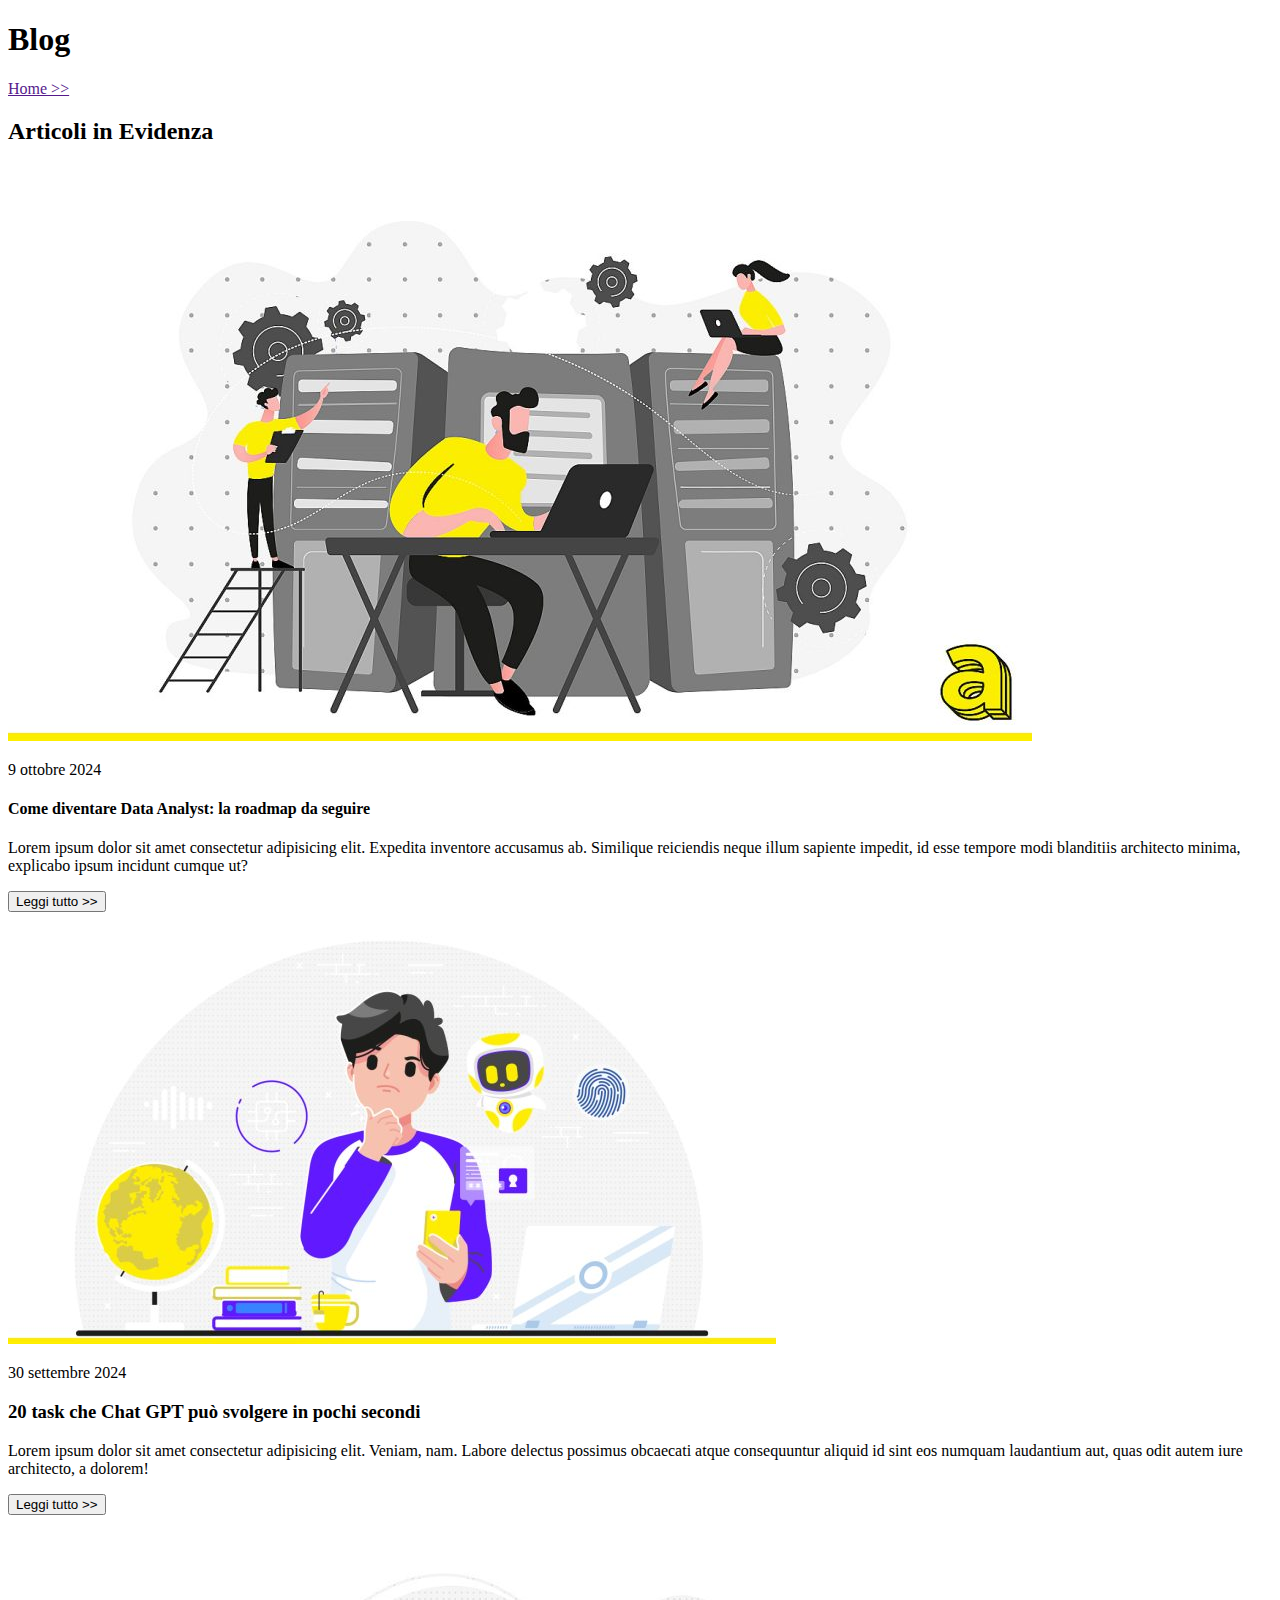
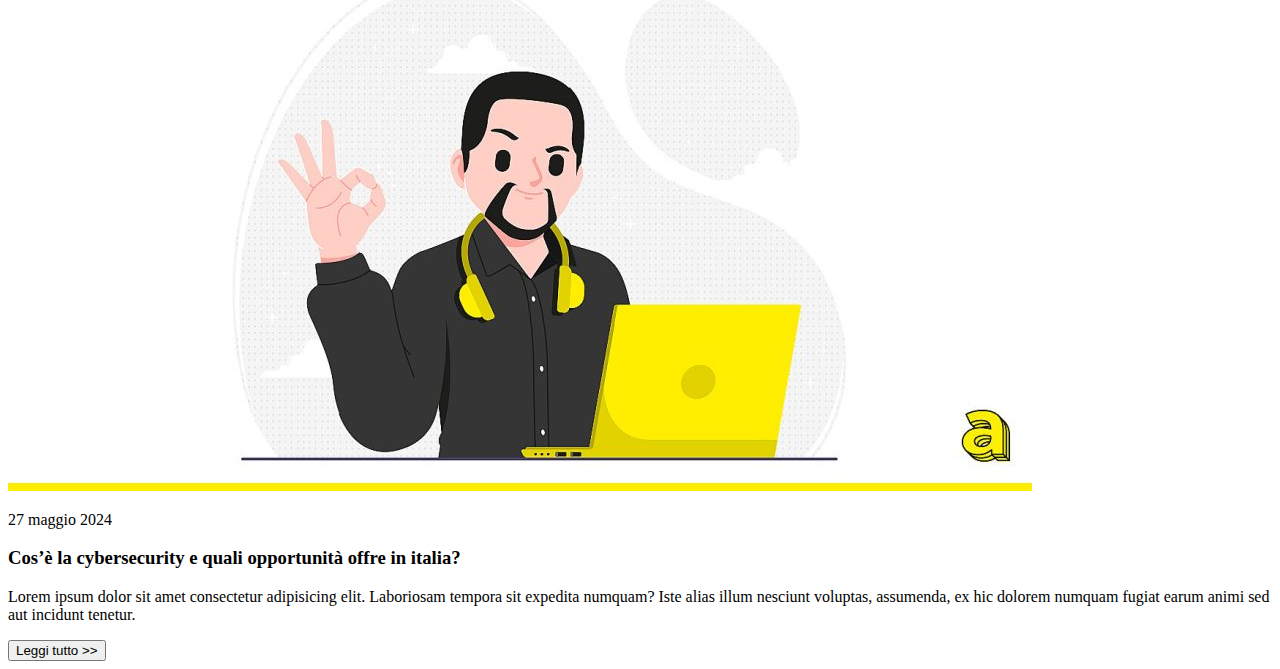
<file: BlogAulab/index.html>
<!DOCTYPE html>
<html lang="en">
<head>
    <meta charset="UTF-8">
    <meta name="viewport" content="width=device-width, initial-scale=1.0">
    <title>Document</title>
</head>
<body>
    <div>
        <h1>Blog</h1>
        <a href="">Home >> </a>
    </div>
<!-- section articoli -->
    <div>
        <h2>Articoli in Evidenza</h2>
        <!-- artiolo 1 -->
        <div>
            <img src="./media/img.1.jpg" alt="immagine1">
            <p>9 ottobre 2024</p>
            <h4>Come diventare Data Analyst: la roadmap da seguire</h4>
            <p>Lorem ipsum dolor sit amet consectetur adipisicing elit. Expedita inventore accusamus ab. Similique reiciendis neque illum sapiente impedit, id esse tempore modi blanditiis architecto minima, explicabo ipsum incidunt cumque ut?</p>
            <button>Leggi tutto >></button>
            
        </div>
        <!-- articolo 2 -->
         <div>
            <img src="./media/img.2.jpg" alt="imagine 2">
            <p>30 settembre 2024</p>
            <h3>20 task che Chat GPT può svolgere in pochi secondi</h3>
            <p>Lorem ipsum dolor sit amet consectetur adipisicing elit. Veniam, nam. Labore delectus possimus obcaecati atque consequuntur aliquid id sint eos numquam laudantium aut, quas odit autem iure architecto, a dolorem!</p>
            <button>Leggi tutto >> </button>
         </div>
         <!-- articolo 3 -->
          <div>
            <img src="./media/img.3.jpg" alt="immagine 3">
          </div>
          <p>27 maggio 2024</p>
          <h3>Cos’è la cybersecurity e quali opportunità offre in italia?
        </h3>
        <p>Lorem ipsum dolor sit amet consectetur adipisicing elit. Laboriosam tempora sit expedita numquam? Iste alias illum nesciunt voluptas, assumenda, ex hic dolorem numquam fugiat earum animi sed aut incidunt tenetur.</p>
        <button>Leggi tutto >> </button>
    </div>
</body>
</html>
</file>
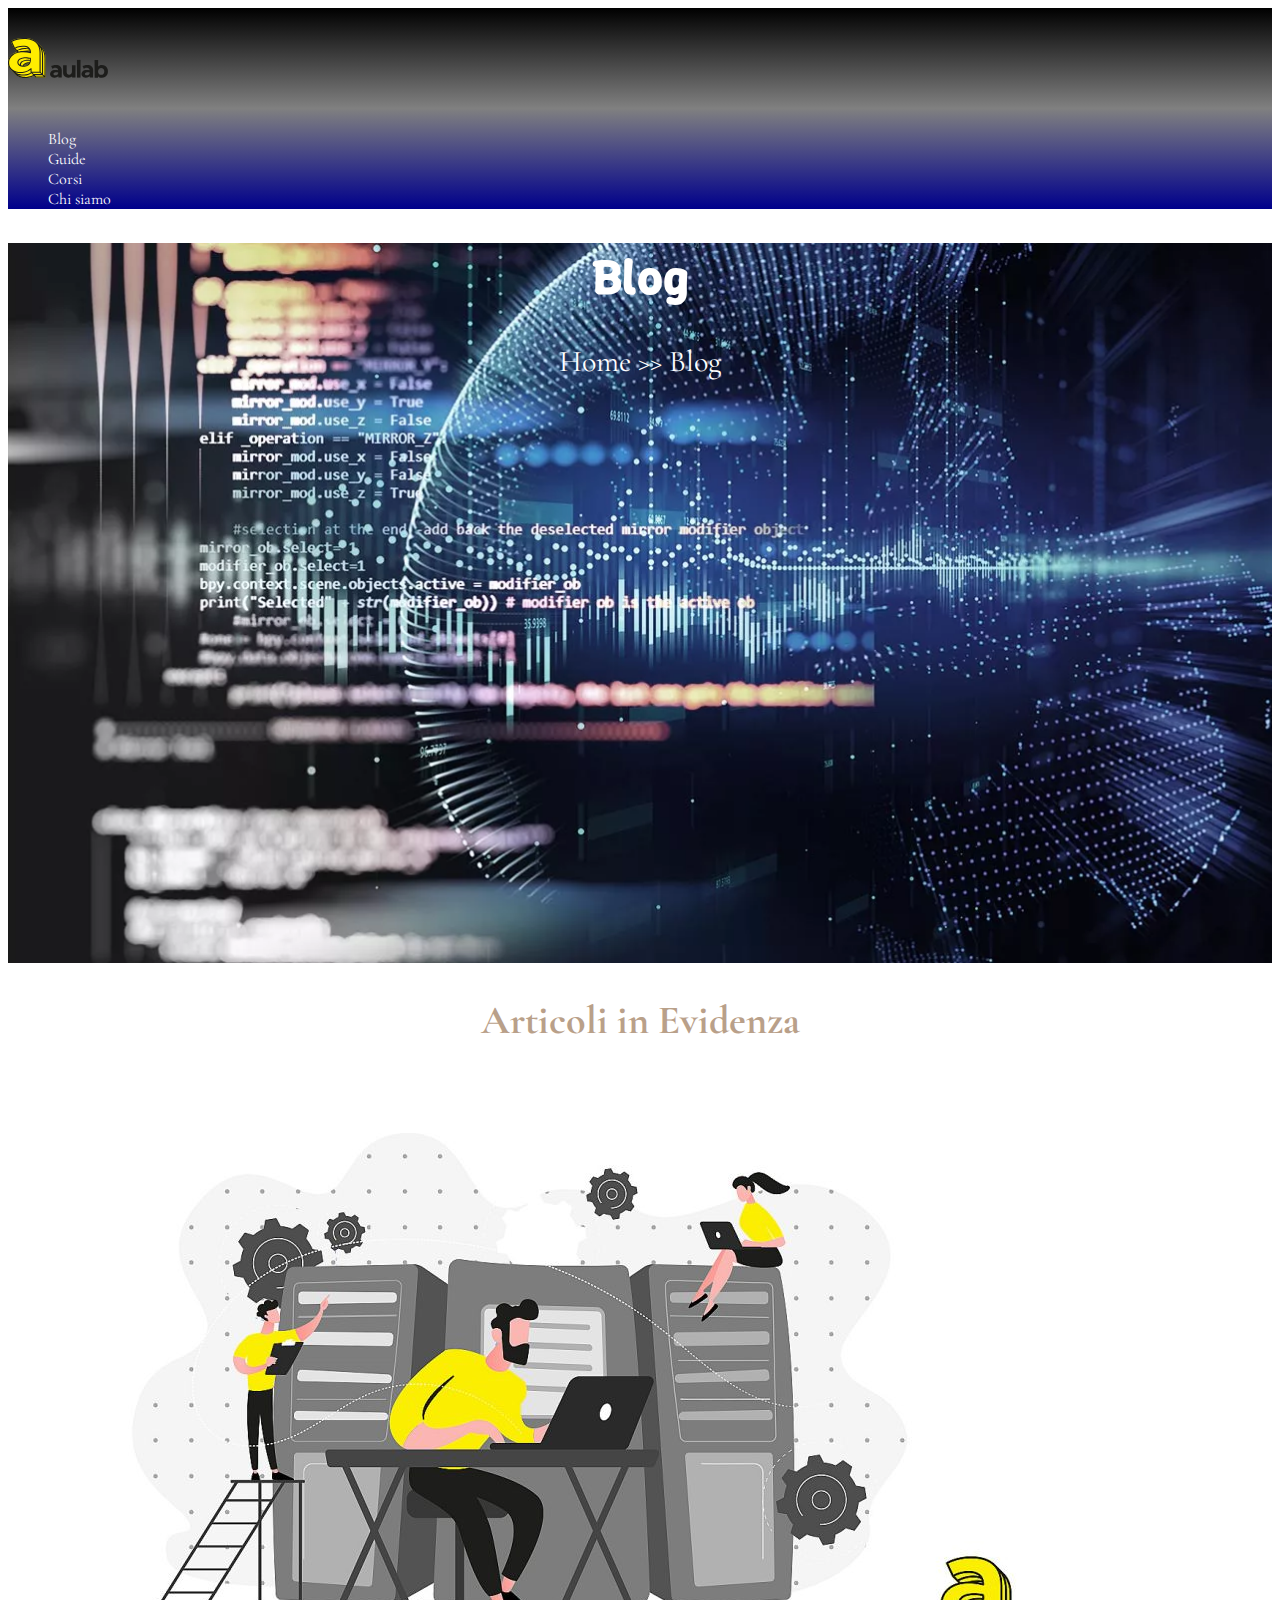
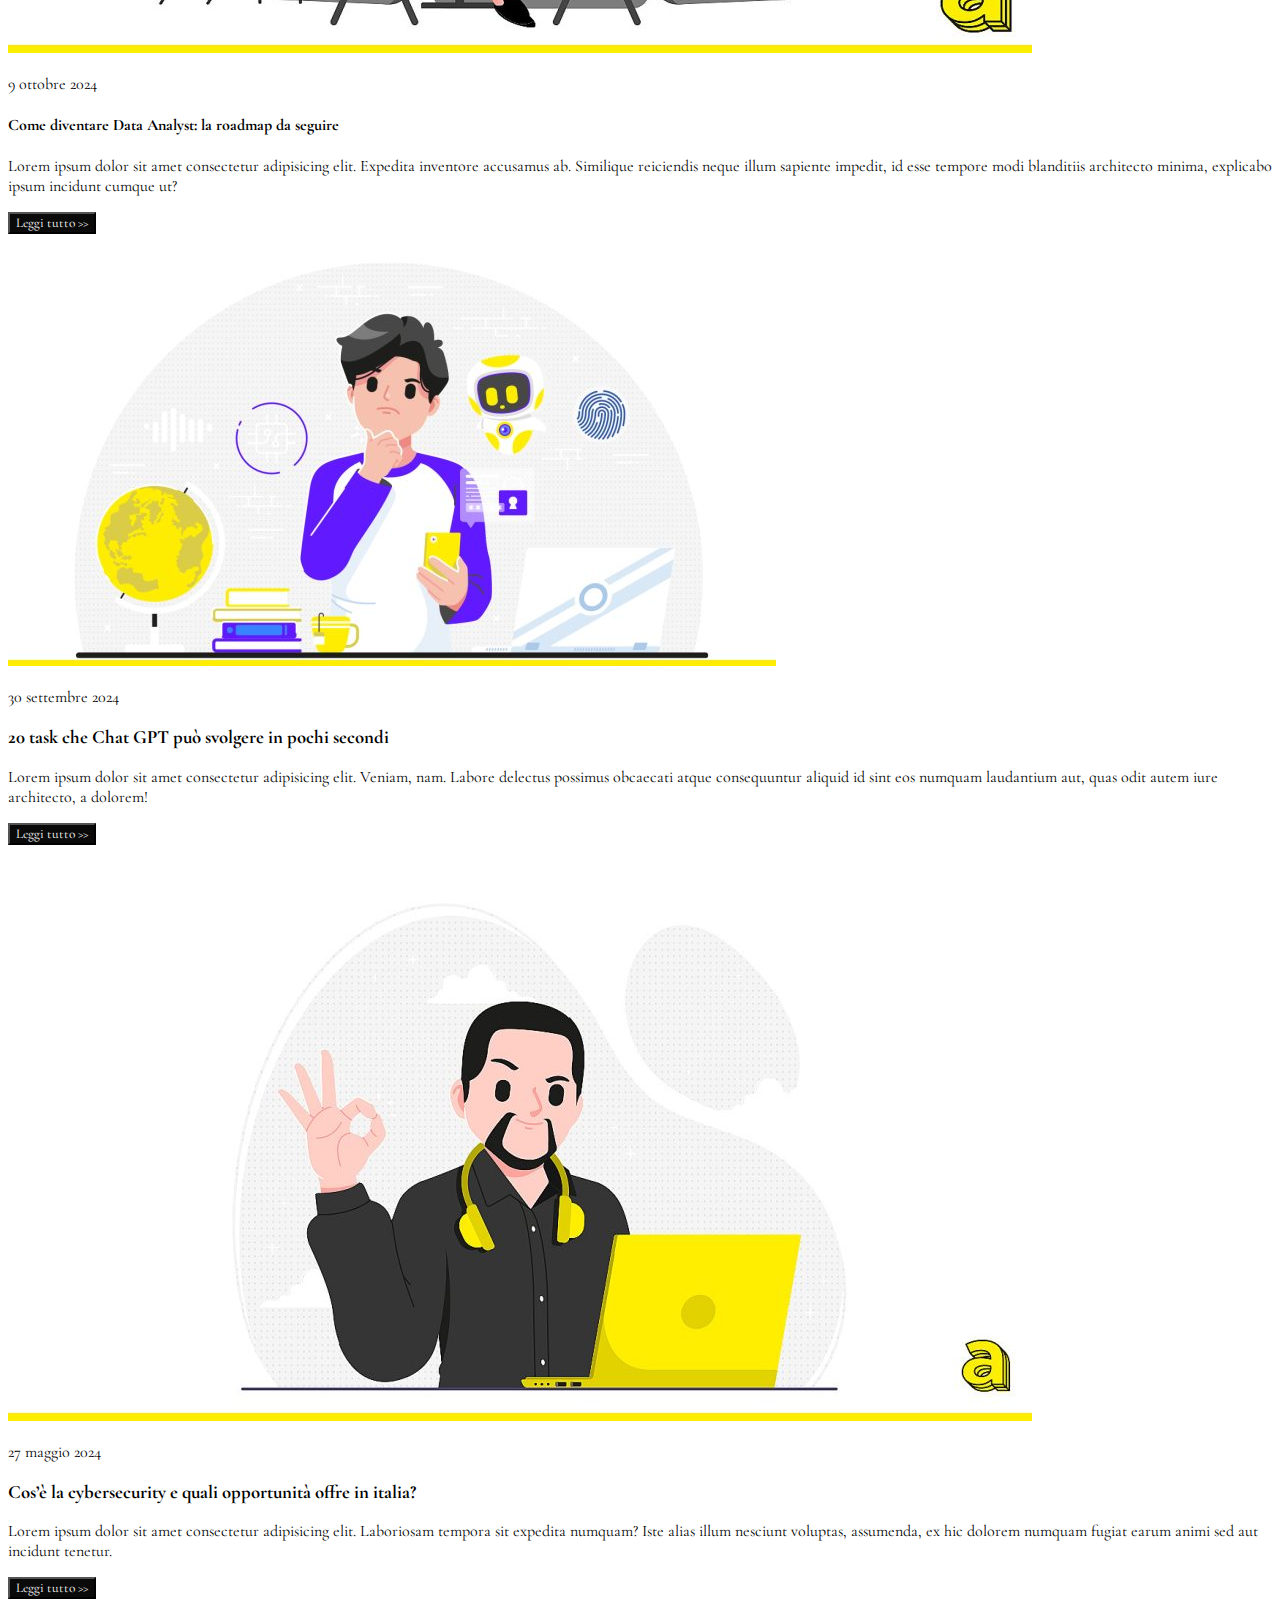
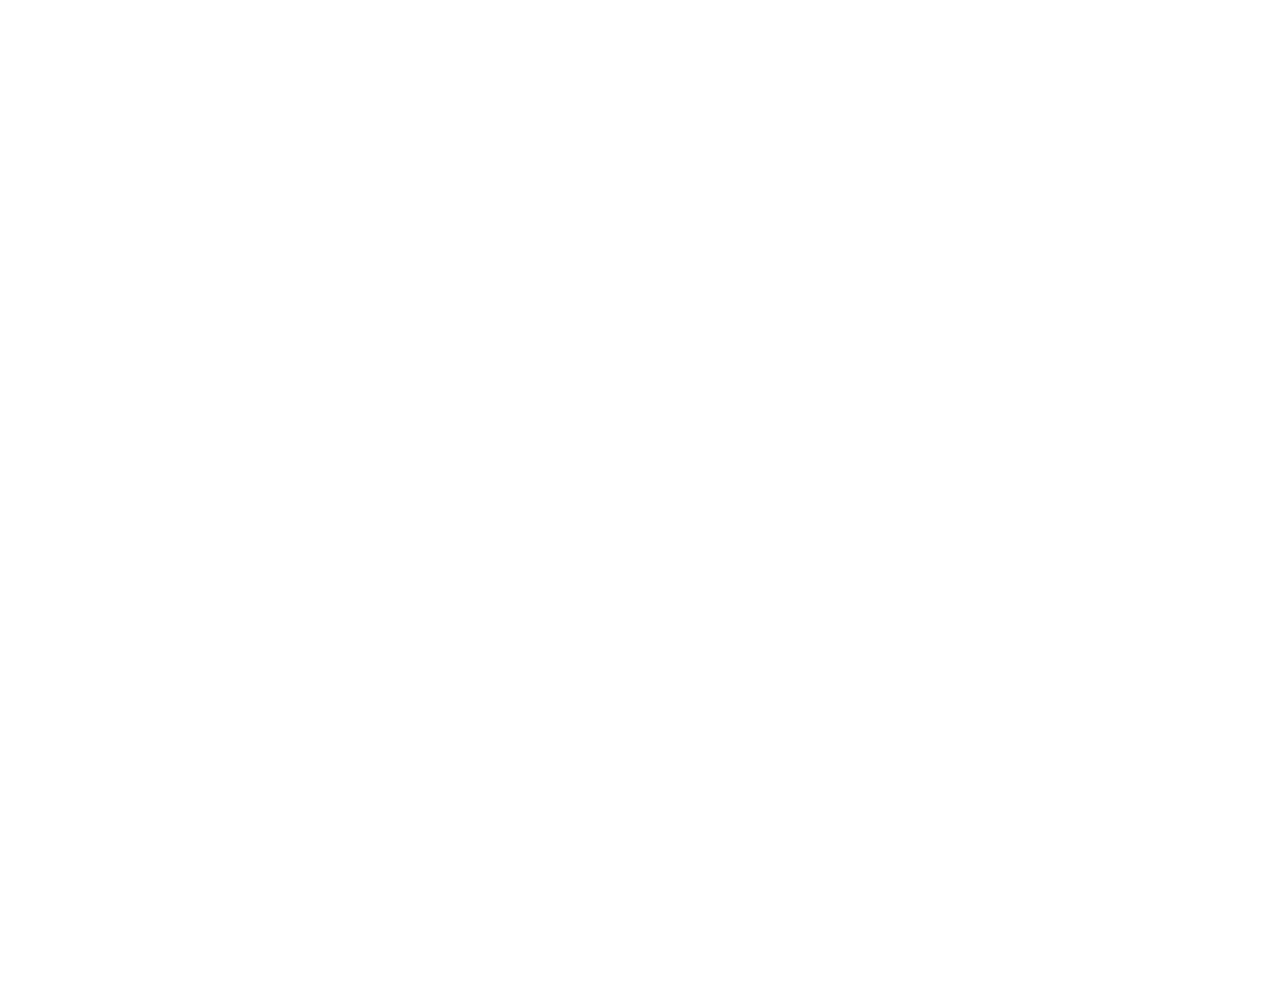
<file: blogAulab2/index.html>
<!DOCTYPE html>
<html lang="en">
<head>
    <meta charset="UTF-8">
    <meta name="viewport" content="width=device-width, initial-scale=1.0">
    <title>Document</title>
    
    <!-- google fonts  -->
    <link rel="preconnect" href="https://fonts.googleapis.com">
    <link rel="preconnect" href="https://fonts.gstatic.com" crossorigin>
    <link href="https://fonts.googleapis.com/css2?family=Bodoni+Moda:ital,opsz,wght@0,6..96,400..900;1,6..96,400..900&family=Boldonse&family=Cormorant+Garamond:ital,wght@0,300..700;1,300..700&family=Josefin+Sans:ital,wght@0,100..700;1,100..700&family=Montserrat&family=Playwrite+GB+S&family=Roboto+Condensed:ital,wght@0,100..900;1,100..900&family=Roboto:ital,wght@0,100..900;1,100..900&family=Winky+Sans:ital,wght@0,300..900;1,300..900&display=swap" rel="stylesheet">
    
    <!-- esterno -->
    
    <link rel="stylesheet" href="style.css">
</head>
<body>
    <nav>
        <img src="./media/aulab-logo (1).svg" alt="logo" class="logAulab">
        <ul class="listlink">
            <li><a class="link">Blog</a></li>
            <li><a class="link">Guide</a></li>
            <li><a class="link">Corsi</a></li>
            <li><a class="link">Chi siamo</a></li>
        </ul>
    </nav>
    <header>
        <h1>Blog</h1>
        <a class="linkHome" href="aulab.it">Home >> Blog</a>
    </header>
    <!-- section articoli -->
    <main>
        <h2>Articoli in Evidenza</h2>
        <!-- artiolo 1 -->
        <div>
            <img src="./media/img.1.jpg" alt="immagine1">
            <p>9 ottobre 2024</p>
            <h4>Come diventare Data Analyst: la roadmap da seguire</h4>
            <p>Lorem ipsum dolor sit amet consectetur adipisicing elit. Expedita inventore accusamus ab. Similique reiciendis neque illum sapiente impedit, id esse tempore modi blanditiis architecto minima, explicabo ipsum incidunt cumque ut?</p>
            <button class="btnArticle">Leggi tutto >></button>
            
        </div>
        <!-- articolo 2 -->
        <div id="text1">
            <img src="./media/img.2.jpg" alt="imagine 2">
            <p>30 settembre 2024</p>
            <h3>20 task che Chat GPT può svolgere in pochi secondi</h3>
            <p>Lorem ipsum dolor sit amet consectetur adipisicing elit. Veniam, nam. Labore delectus possimus obcaecati atque consequuntur aliquid id sint eos numquam laudantium aut, quas odit autem iure architecto, a dolorem!</p>
            <button class="btnArticle">Leggi tutto >> </button>
        </div>
        <!-- articolo 3 -->
        <div>
            <img src="./media/img.3.jpg" alt="immagine 3">
        </div>
        <p>27 maggio 2024</p>
        <h3>Cos’è la cybersecurity e quali opportunità offre in italia?
        </h3>
        <p>Lorem ipsum dolor sit amet consectetur adipisicing elit. Laboriosam tempora sit expedita numquam? Iste alias illum nesciunt voluptas, assumenda, ex hic dolorem numquam fugiat earum animi sed aut incidunt tenetur.</p>
        <button class="btnArticle">Leggi tutto >> </button>
    </main>
</body>
</html>
<div style="height: 1000px;"></div>
</body>
</html>
</file>
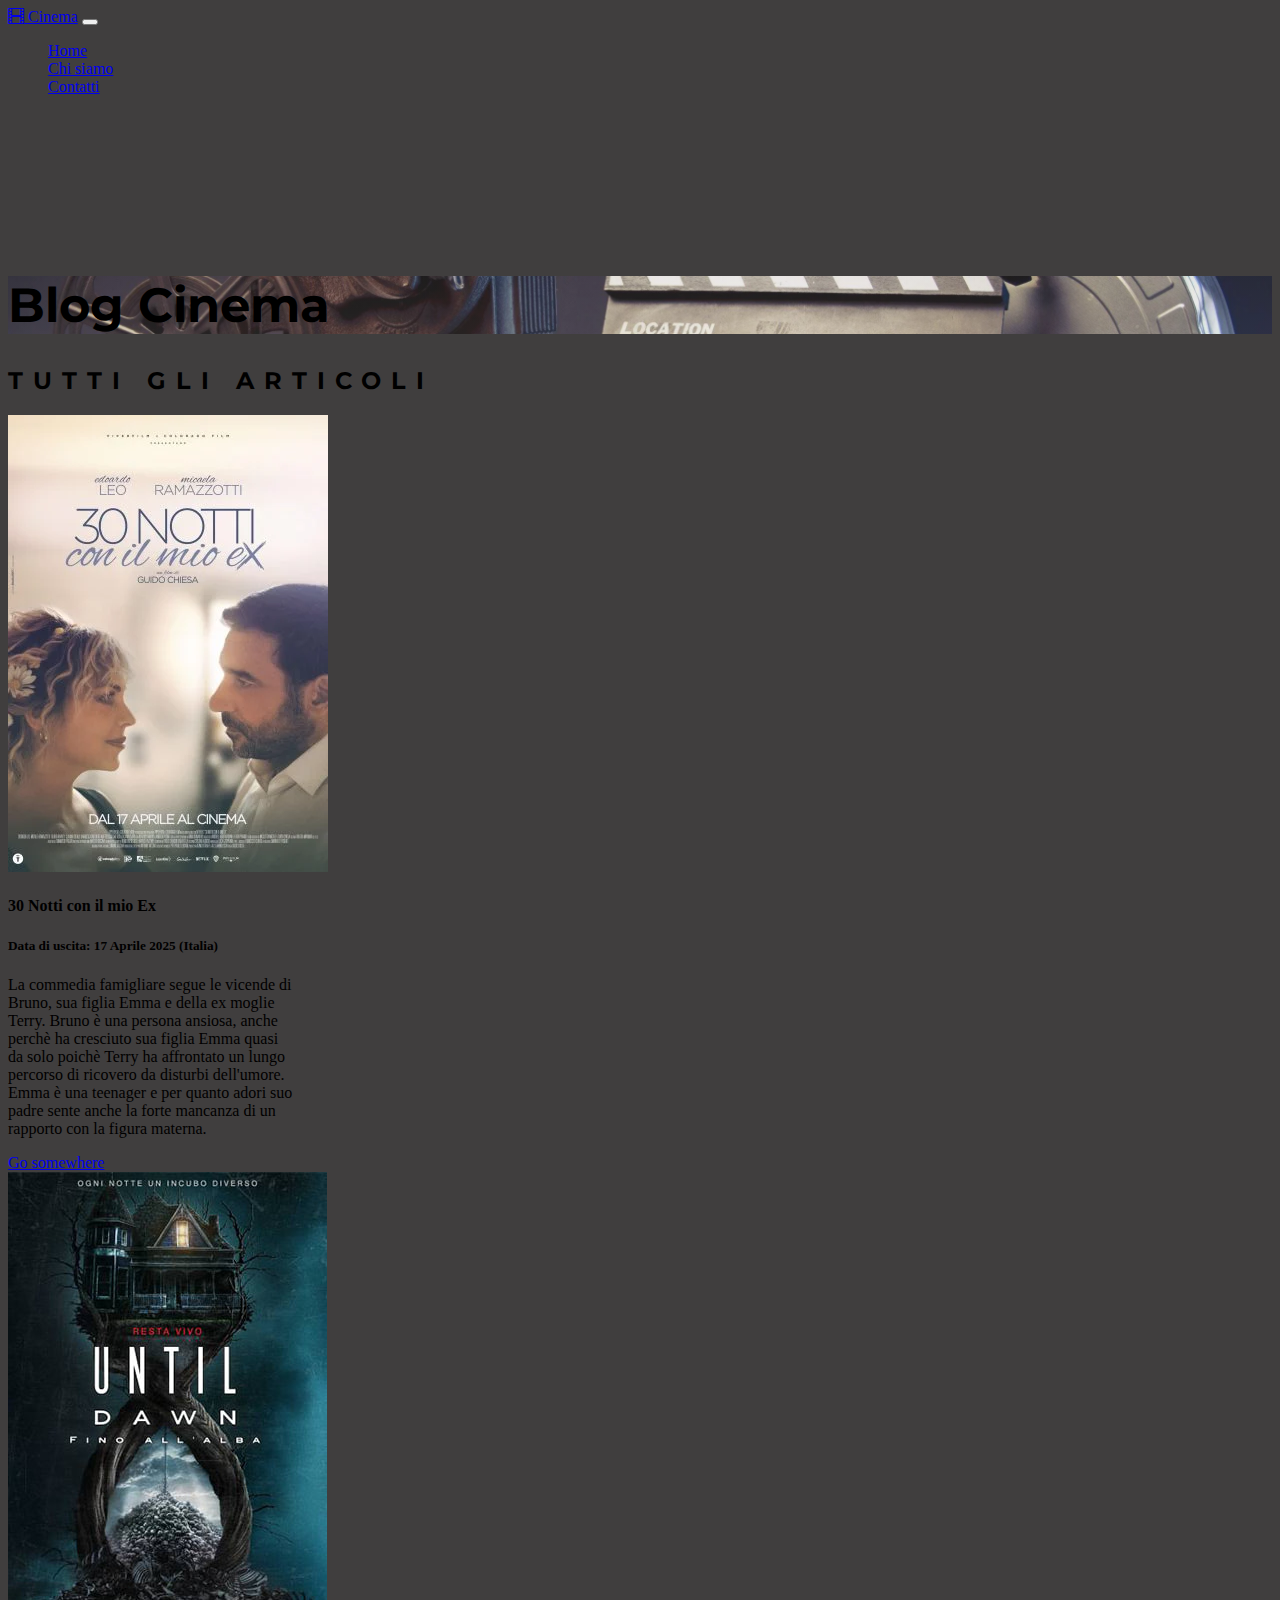
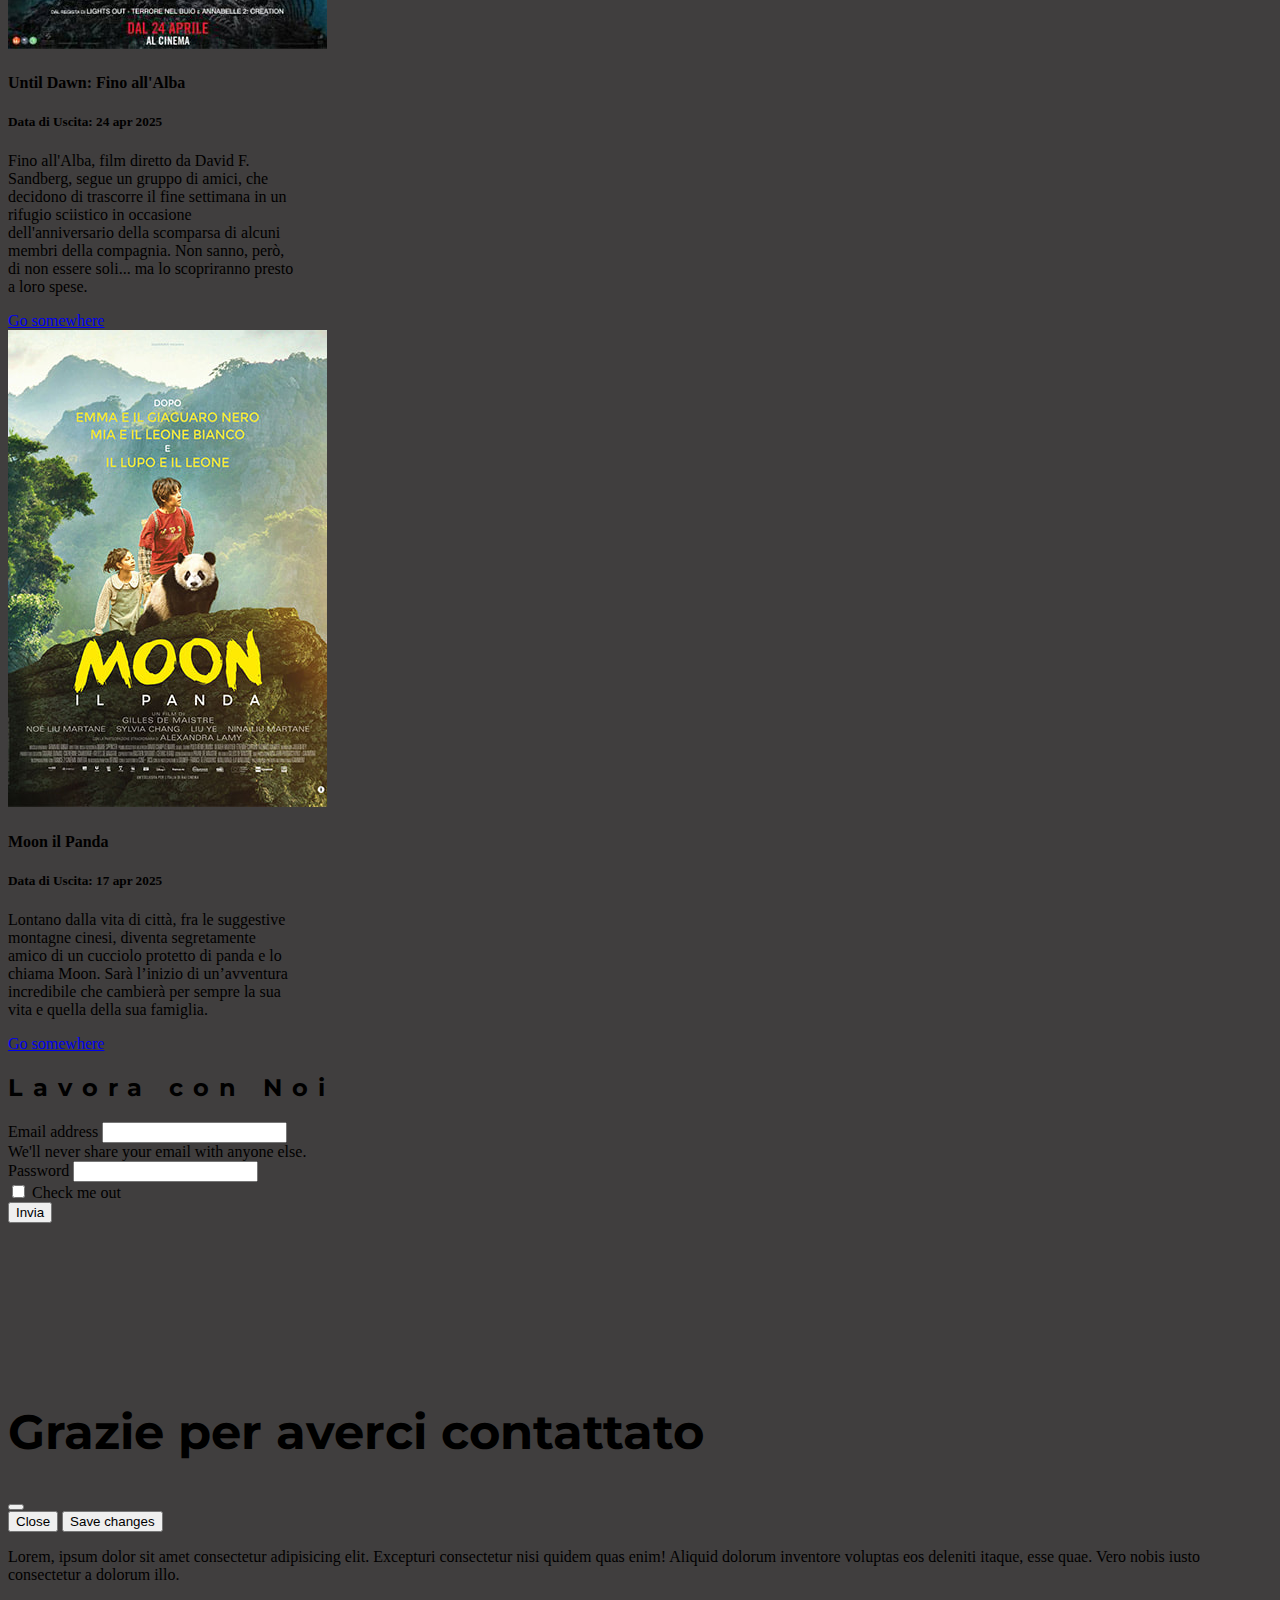
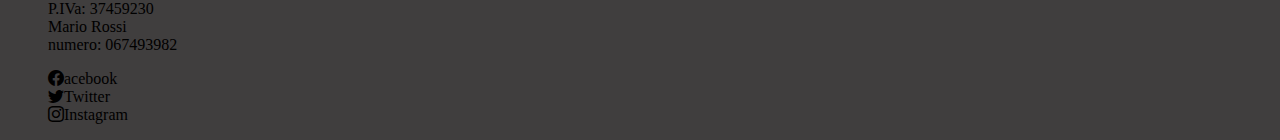
<file: Bootstrap/index.html>
<!DOCTYPE html>
<html lang="en">
<head>
    <meta charset="UTF-8">
    <meta name="viewport" content="width=device-width, initial-scale=1.0">
    <title>Bootstrap</title>
    
    <!-- bootstrap css -->
    <link href="https://cdn.jsdelivr.net/npm/bootstrap@5.3.5/dist/css/bootstrap.min.css" rel="stylesheet" integrity="sha384-SgOJa3DmI69IUzQ2PVdRZhwQ+dy64/BUtbMJw1MZ8t5HZApcHrRKUc4W0kG879m7" crossorigin="anonymous">

    <!-- cdn bootstrap -->
    <link rel="stylesheet" href="https://cdn.jsdelivr.net/npm/bootstrap-icons@1.12.1/font/bootstrap-icons.min.css">

    <!-- fonts -->
    <link rel="preconnect" href="https://fonts.googleapis.com">
    <link rel="preconnect" href="https://fonts.gstatic.com" crossorigin>
    <link href="https://fonts.googleapis.com/css2?family=Bodoni+Moda:ital,opsz,wght@0,6..96,400..900;1,6..96,400..900&family=Boldonse&family=Cormorant+Garamond:ital,wght@0,300..700;1,300..700&family=Josefin+Sans:ital,wght@0,100..700;1,100..700&family=Montserrat&family=Oswald:wght@200..700&family=Playwrite+GB+S&family=Roboto+Condensed:ital,wght@0,100..900;1,100..900&family=Roboto:ital,wght@0,100..900;1,100..900&family=Winky+Sans:ital,wght@0,300..900;1,300..900&display=swap" rel="stylesheet">
    
    <!-- css -->
    <link rel="stylesheet" href="./style.css">
    
</head>
<body>
    
    <!-- navbar -->
    <nav class="navbar navbar-expand-lg bg-success w-100 position-fixed top-0 z-3 position-absolute p-2">
        <div class="container-fluid">
            <a class="navbar-brand text-white" href="#"><i class="bi bi-film"></i> Cinema</a>
            <button class="navbar-toggler" type="button btn-sm" data-bs-toggle="collapse" data-bs-target="#navbarSupportedContent" aria-controls="navbarSupportedContent" aria-expanded="false" aria-label="Toggle navigation">
                <span class="navbar-toggler-icon"></span>
            </button>
            <div class="collapse navbar-collapse" id="navbarSupportedContent">
                <ul class="navbar-nav mx-auto mb-2 mb-lg-0">
                    <li class="nav-item">
                        <a class="nav-link active text-white" aria-current="page" href="#">Home</a>
                    </li>
                    <li class="nav-item">
                        <a class="nav-link text-white" href="#">Chi siamo</a>
                    </li>
                    <li class="nav-item">
                        <a class="nav-link text-white" href="#">Contatti</a>
                    </li>
                </ul>
            </div>
        </div>
    </nav>
    
    <!-- header -->
    <header class="container-fluid">
        <div class="row vh-100 justify-content-center alighn-items-center">
            <div class="col-12">
                <h1 class="text-success text-center text-white">Blog Cinema</h1>
            </div>
        </div>
    </header>
    
    <!-- section fim -->
    <section class="container">
        <div class="row justify-content-center alighn-items-center d-flex">
            <div class="col-12 text-center text-white">
                <h2>TUTTI GLI ARTICOLI</h2>
            </div>
            <!-- articolo1 -->
            <div class="col-12 col-md-3 d-flex justify-content-center">
                <div class="card bg-dark text-white" style="width: 18rem;">
                    <a href="https://www.rottentomatoes.com"><img src="./media/img.1.webp" class="card-img-top" alt="30 notti con il mio ex film"></a>
                    <div class="card-body">
                        <h4 class="card-title">30 Notti con il mio Ex</h4>
                        <h5 class="bg-success">Data di uscita: 17 Aprile 2025 (Italia)</h5>
                        <p class="card-text">La commedia famigliare segue le vicende di Bruno, sua figlia Emma e della ex moglie Terry. Bruno è una persona ansiosa, anche perchè ha cresciuto sua figlia Emma quasi da solo poichè Terry ha affrontato un lungo percorso di ricovero da disturbi dell'umore. Emma è una teenager e per quanto adori suo padre sente anche la forte mancanza di un rapporto con la figura materna.</p>
                        <a href="#" class="btn btn-outline-success">Go somewhere</a>
                    </div>
                </div>
            </div>
            <!-- artcolo2 -->
            <div class="col-12 col-md-3 d-flex justify-content-center">
                <div class="card bg-dark text-white" style="width: 18rem;">
                    <a href="https://www.rottentomatoes.com"><img src="./media/img.2.jpg" class="card-img-top" alt="until dawn film"></a>
                    <div class="card-body">
                        <h4 class="card-title">Until Dawn: Fino all'Alba</h4>
                        <h5 class="bg-success">Data di Uscita: 24 apr 2025</h5>
                        <p class="card-text">Fino all'Alba, film diretto da David F. Sandberg, segue un gruppo di amici, che decidono di trascorre il fine settimana in un rifugio sciistico in occasione dell'anniversario della scomparsa di alcuni membri della compagnia. Non sanno, però, di non essere soli... ma lo scopriranno presto a loro spese.</p>
                        <a href="#" class="btn btn-outline-success">Go somewhere</a>
                    </div>
                </div>
            </div>
            <!-- articolo-3 -->
            <div class="col-12 col-md-3 d-flex justify-content-center">
                <div class="card bg-dark text-white" style="width: 18rem;">
                    <a href="https://www.rottentomatoes.com"><img src="./media/im.3.jpg" class="card-img-top" alt="Moon il panda film"></a>
                    <div class="card-body">
                        <h4 class="card-title">Moon il Panda</h4>
                        <h5 class="bg-success">Data di Uscita: 17 apr 2025</h5>
                        <p class="card-text">Lontano dalla vita di città, fra le suggestive montagne cinesi, diventa segretamente amico di un cucciolo protetto di panda e lo chiama Moon. Sarà l’inizio di un’avventura incredibile che cambierà per sempre la sua vita e quella della sua famiglia.</p>
                        <a href="#" class="btn btn-outline-success">Go somewhere</a>
                    </div>
                </div>
            </div>
        </div>
    </section>
    
    <!-- form -->
    <section class="container">
        <div class="row d-flex justify-content-center alighn-items-center">
            <div class="col-12 text-white text-center my-5">
                <h2>Lavora con Noi</h2>
            </div>
            <div class="col-12 col-md-4 bg-dark rounded-4 p-4">
                <form>
                    <div class="mb-3 text-white">
                        <label for="exampleInputEmail1" class="form-label">Email address</label>
                        <input type="email" class="form-control" id="exampleInputEmail1" aria-describedby="emailHelp">
                        <div id="emailHelp" class="form-text text-white fst-italic text-body-secondary">We'll never share your email with anyone else.</div>
                    </div>
                    <div class="mb-3 text-white">
                        <label for="exampleInputPassword1" class="form-label">Password</label>
                        <input type="password" class="form-control" id="exampleInputPassword1">
                    </div>
                    <div class="mb-3 form-check text-white">
                        <input type="checkbox" class="form-check-input" id="exampleCheck1">
                        <label class="form-check-label" for="exampleCheck1">Check me out</label>
                    </div>
                    <button type="button" class="btn btn-success" data-bs-toggle="modal" data-bs-target="#exampleModal">Invia</button>
                </form>
            </div>
            
        </div>
    </section>

  <!-- Modal -->
  <div class="modal fade" id="exampleModal" tabindex="-1" aria-labelledby="exampleModalLabel" aria-hidden="true">
    <div class="modal-dialog">
      <div class="modal-content">
        <div class="modal-header">
          <h1 class="modal-title fs-4" id="exampleModalLabel">Grazie per averci contattato</h1>
          <button type="button" class="btn-close" data-bs-dismiss="modal" aria-label="Close"></button>
        </div>
        <div class="modal-body">
        
        </div>
        <div class="modal-footer">
          <button type="button" class="btn btn-secondary" data-bs-dismiss="modal">Close</button>
          <button type="button" class="btn btn-success">Save changes</button>
        </div>
      </div>
    </div>
  </div>

  <!-- footer -->

  <footer class="container-fluid">
    <div class="row bg-dark m-2 p-3">
        <div class="col-12 col-md-3 text-white alighn-items-center">
            <p>Lorem, ipsum dolor sit amet consectetur adipisicing elit. Excepturi consectetur nisi quidem quas enim! Aliquid dolorum inventore voluptas eos deleniti itaque, esse quae. Vero nobis iusto consectetur a dolorum illo.</p>
        </div>
        <div class="col-12 col-md-3 text-white">
            <ul>
                <li>P.IVa: 37459230</li>
                <li>Mario Rossi</li>
                <li>numero: 067493982</li>
            </ul>
        </div>
        <div class="col-12 col-md-3 text-white">
            <ul>
                <li><i class="bi bi-facebook"></i>acebook</li>
                <li><i class="bi bi-twitter"></i>Twitter</li>
                <li><i class="bi bi-instagram"></i>Instagram</li>
            </ul>
        </div>
    </div>
  </footer>

    
    
    
    
    
    
    <!-- javascript -->
    <script src="https://cdn.jsdelivr.net/npm/bootstrap@5.3.5/dist/js/bootstrap.bundle.min.js" integrity="sha384-k6d4wzSIapyDyv1kpU366/PK5hCdSbCRGRCMv+eplOQJWyd1fbcAu9OCUj5zNLiq" crossorigin="anonymous"></script>
</body>
</html>
</file>
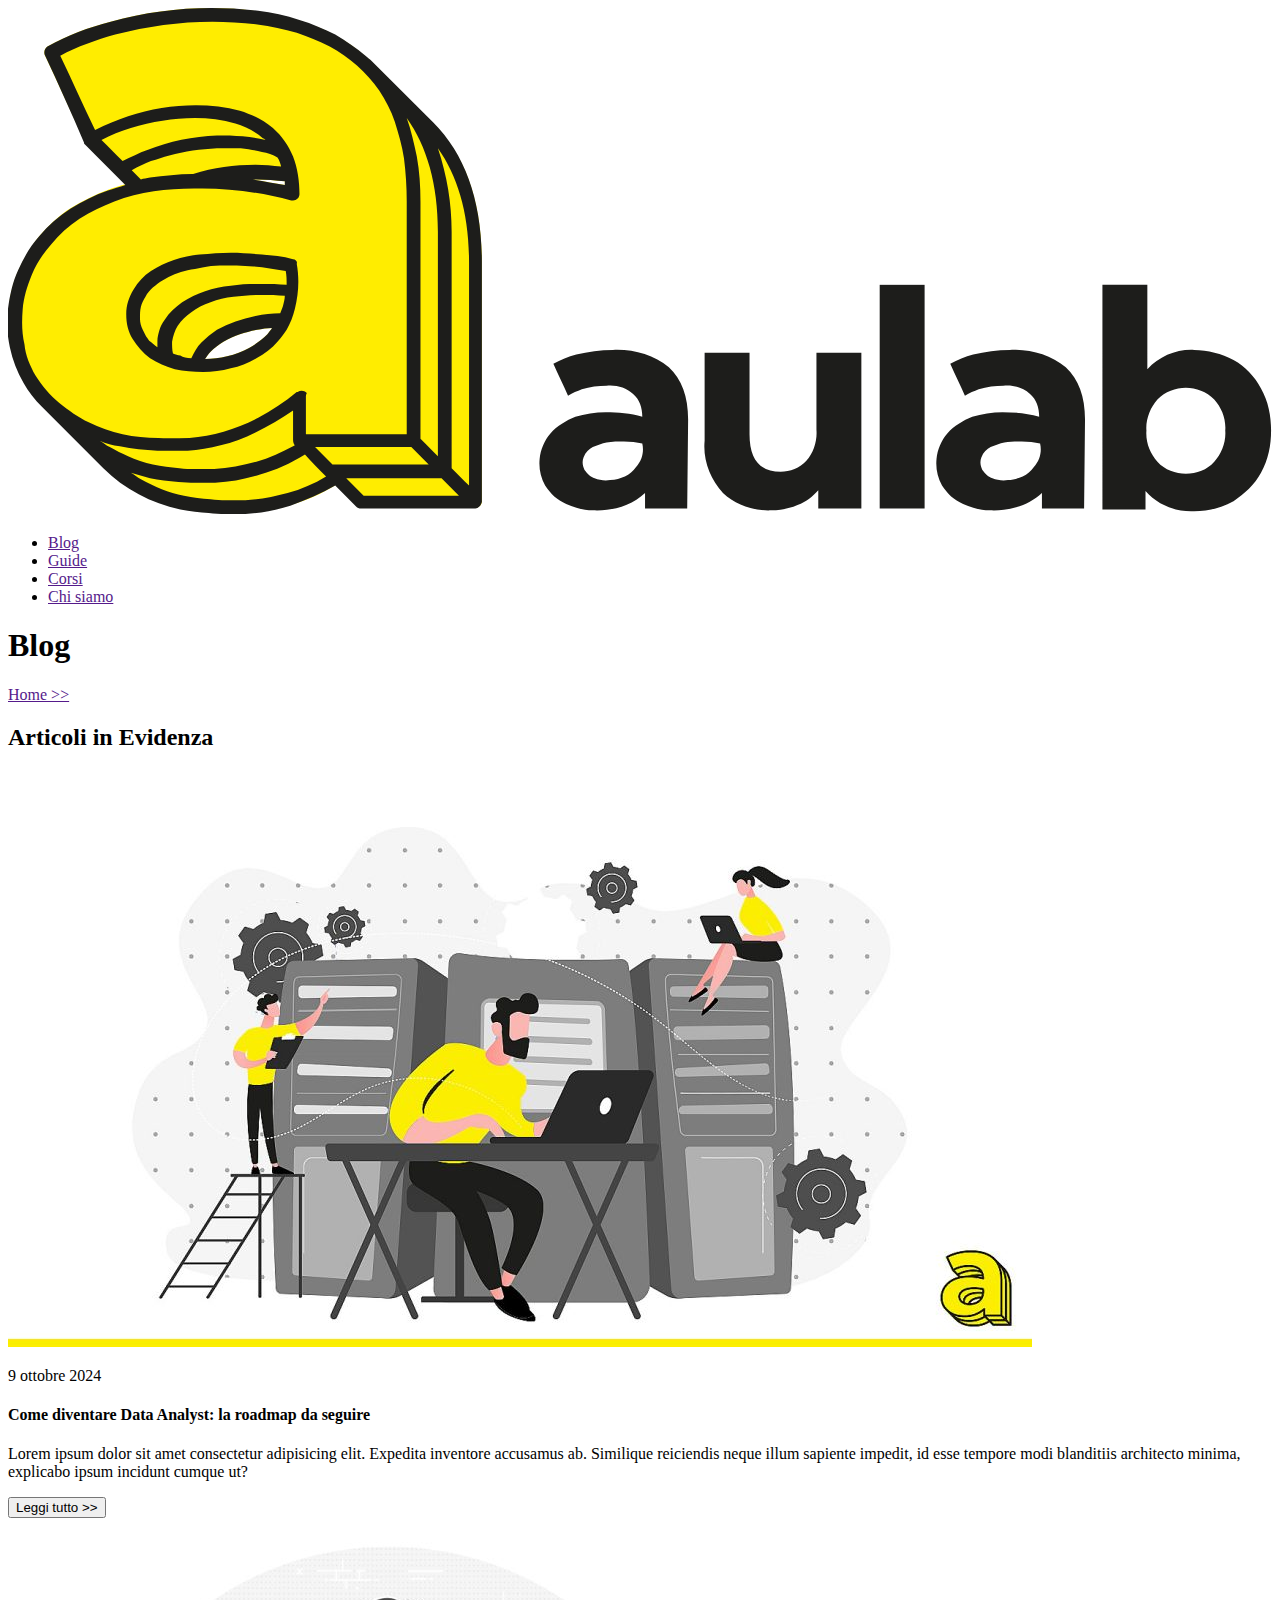
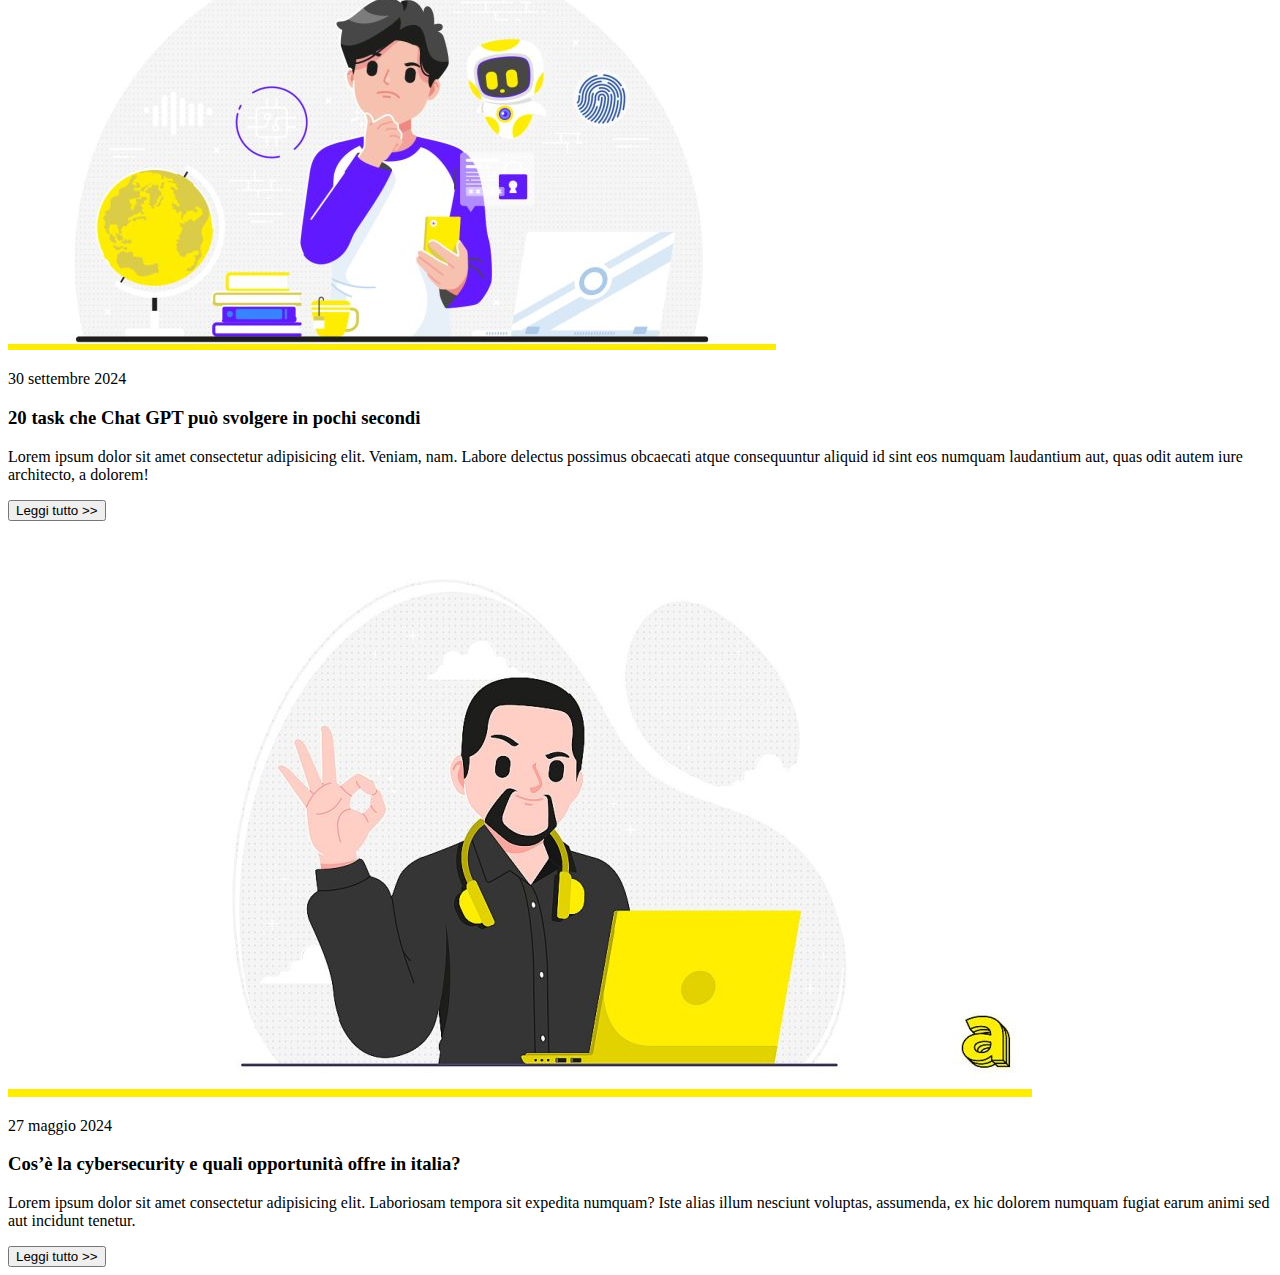
<file: BlogAulab/BlogAulab/index.html>
<!DOCTYPE html>
<html lang="en">
<head>
    <meta charset="UTF-8">
    <meta name="viewport" content="width=device-width, initial-scale=1.0">
    <title>Document</title>
</head>
<body>
  
    <nav>
        <img src="./media/aulab-logo (1).svg" alt="logo di aulab">
         <ul>
           <li><a href="">Blog</a></li>
           <li><a href="">Guide</a></li>
           <li><a href="">Corsi</a></li>
           <li><a href="">Chi siamo</a></li>
         </ul>

    </nav>
    <header>
        <h1>Blog</h1>
        <a href="">Home >> </a>
    </header>
<!-- section articoli -->
    <main>
        <h2>Articoli in Evidenza</h2>
        <!-- artiolo 1 -->
        <article>
            <img src="./media/img.1.jpg" alt="immagine1">
            <p>9 ottobre 2024</p>
            <h4>Come diventare Data Analyst: la roadmap da seguire</h4>
            <p>Lorem ipsum dolor sit amet consectetur adipisicing elit. Expedita inventore accusamus ab. Similique reiciendis neque illum sapiente impedit, id esse tempore modi blanditiis architecto minima, explicabo ipsum incidunt cumque ut?</p>
            <button>Leggi tutto >></button>
            
        </article>
        <!-- articolo 2 -->
         <article>
           <img src="./media/img.2.jpg" alt="imagine 2">
            <p>30 settembre 2024</p>
            <h3>20 task che Chat GPT può svolgere in pochi secondi</h3>
            <p>Lorem ipsum dolor sit amet consectetur adipisicing elit. Veniam, nam. Labore delectus possimus obcaecati atque consequuntur aliquid id sint eos numquam laudantium aut, quas odit autem iure architecto, a dolorem!</p>
            <button>Leggi tutto >> </button>
         </article>
         <!-- articolo 3 -->
          <article>
            <img src="./media/img.3.jpg" alt="immagine 3">
          </article>
          <p>27 maggio 2024</p>
          <h3>Cos’è la cybersecurity e quali opportunità offre in italia?
        </h3>
        <p>Lorem ipsum dolor sit amet consectetur adipisicing elit. Laboriosam tempora sit expedita numquam? Iste alias illum nesciunt voluptas, assumenda, ex hic dolorem numquam fugiat earum animi sed aut incidunt tenetur.</p>
        <button>Leggi tutto >> </button>
    </main>
</body>
</html>
</file>
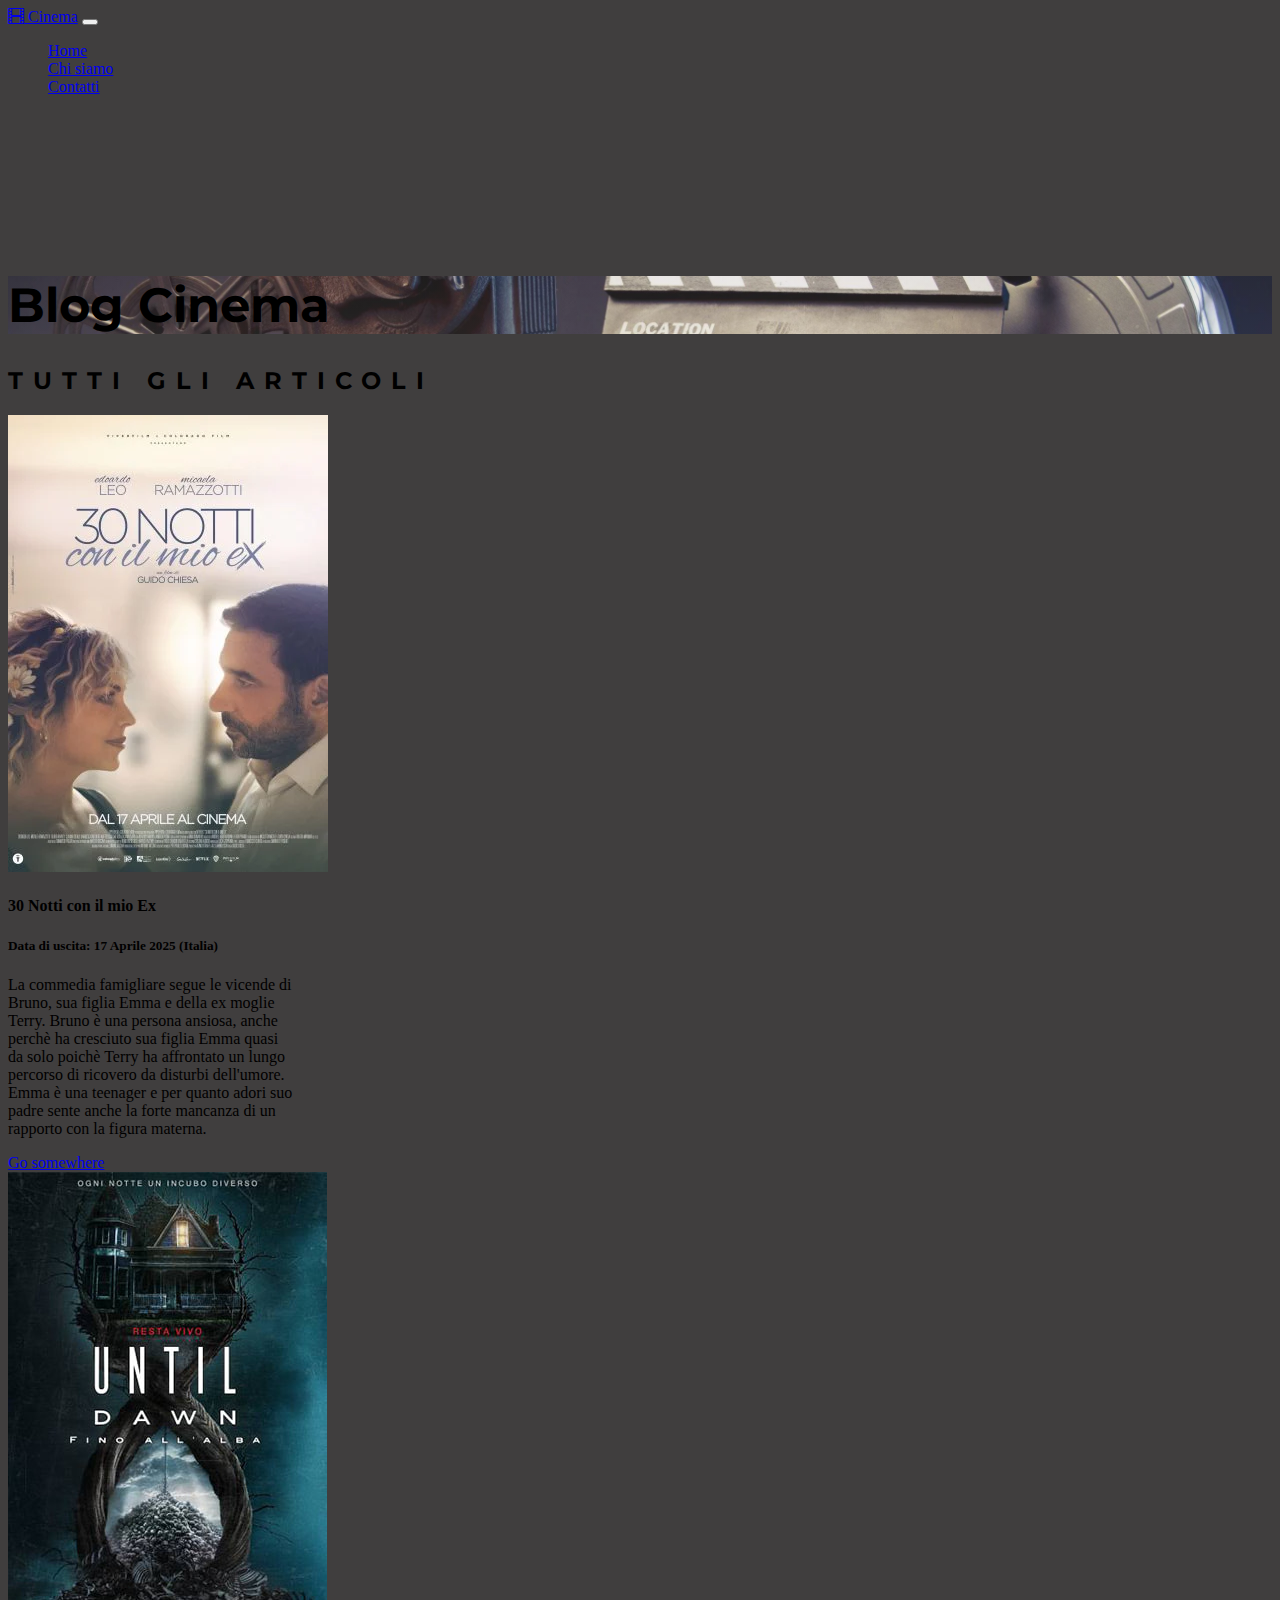
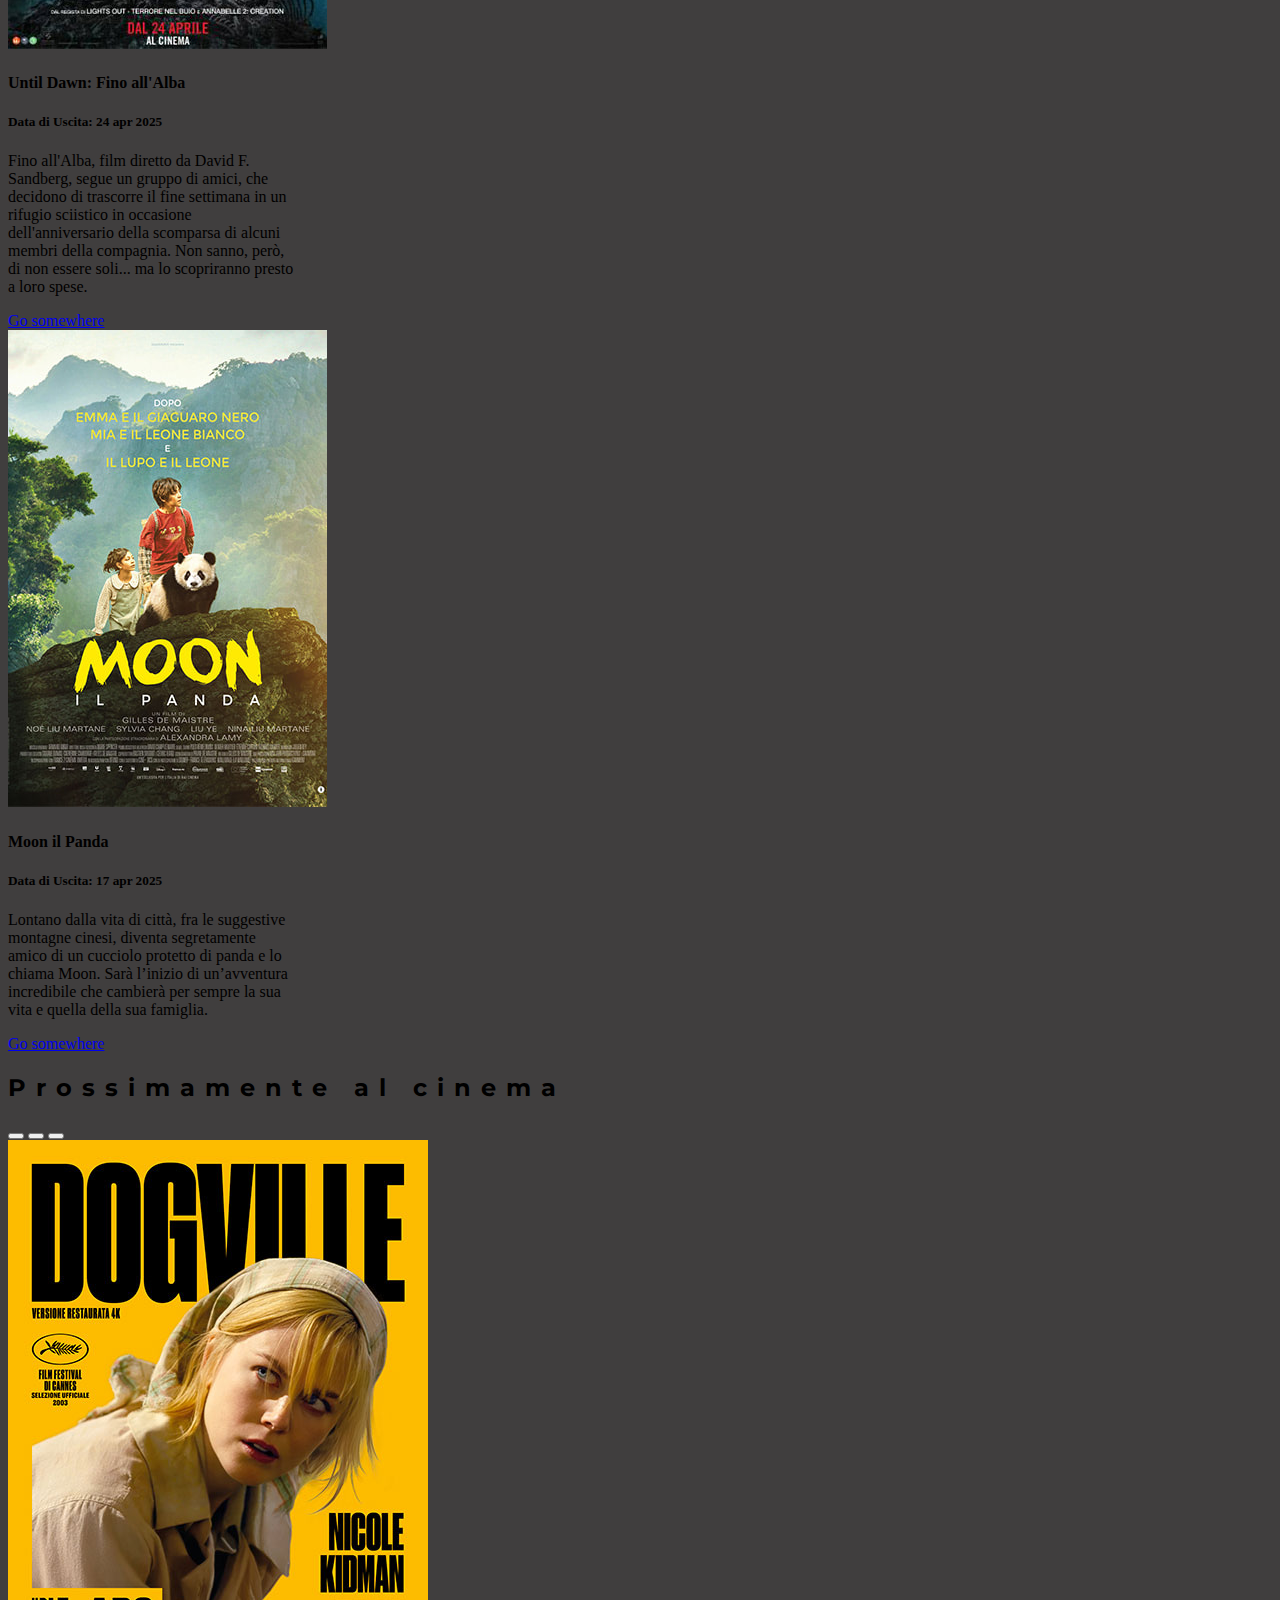
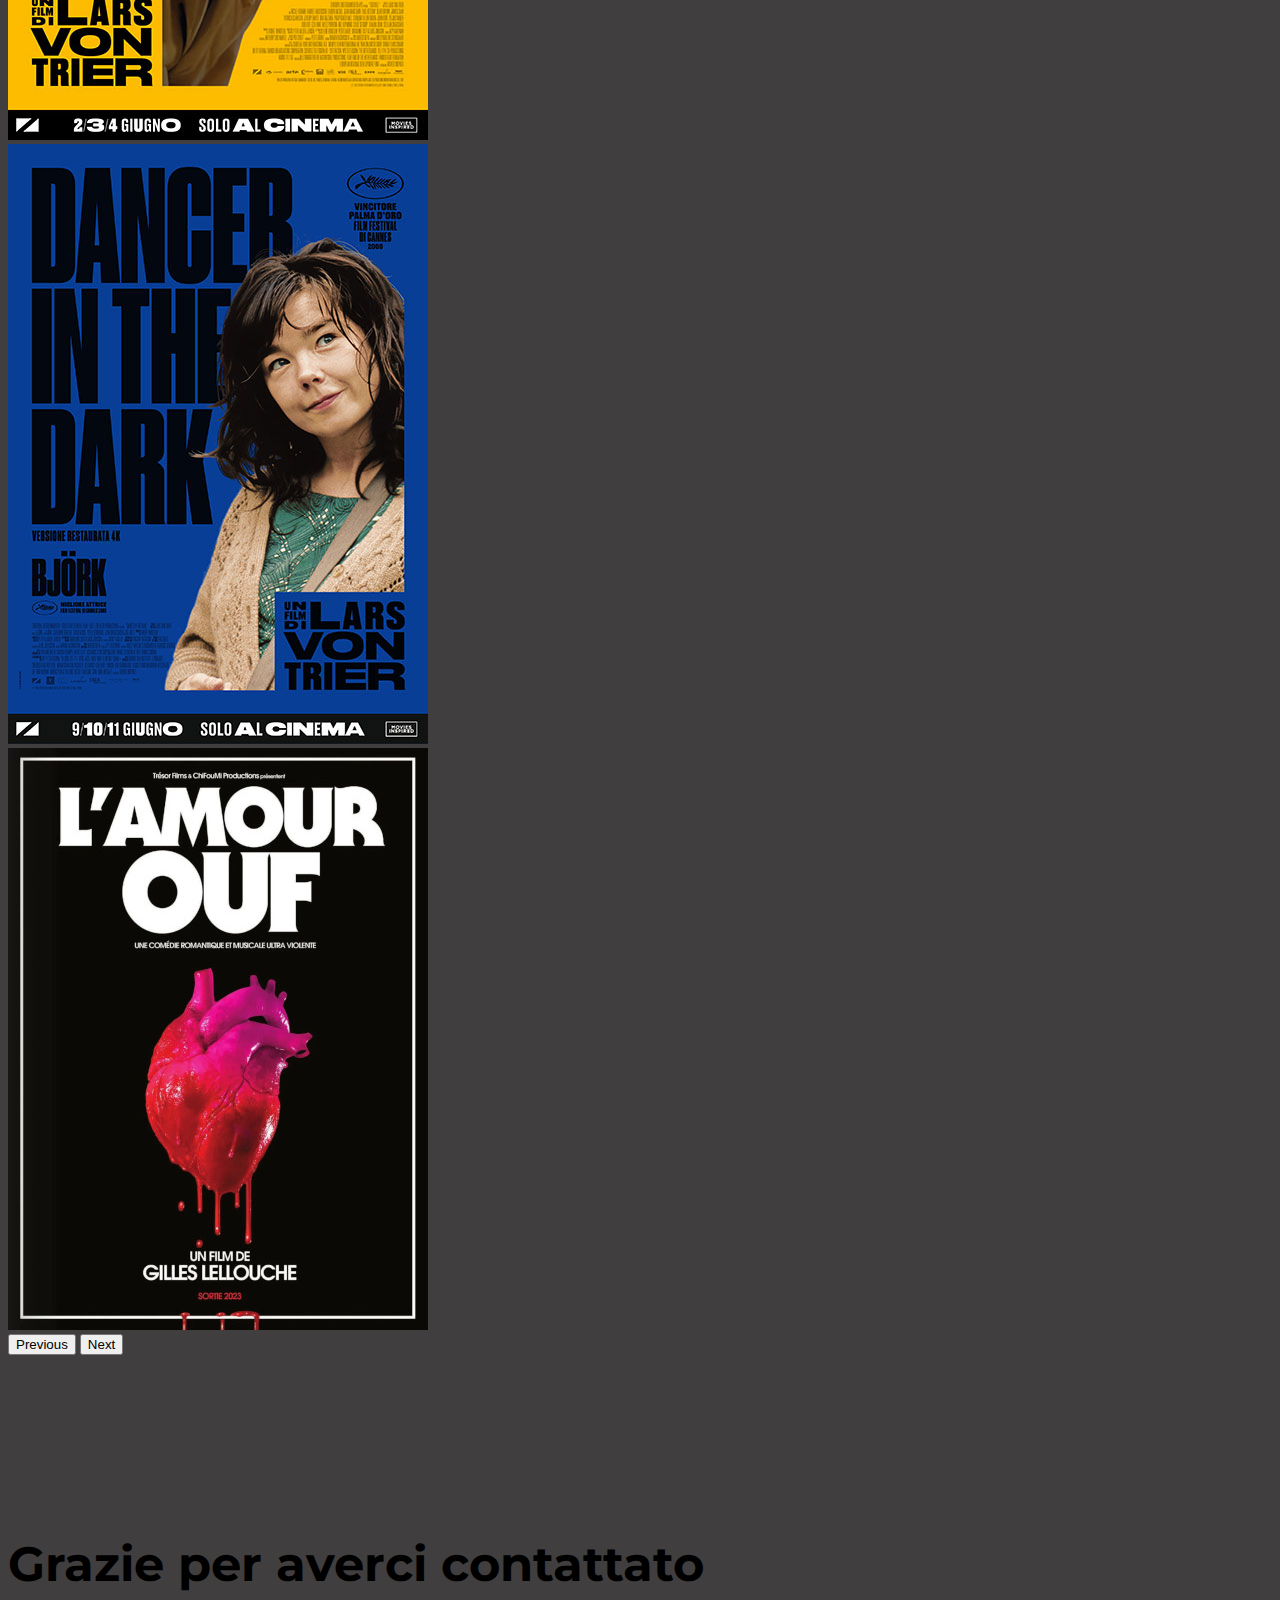
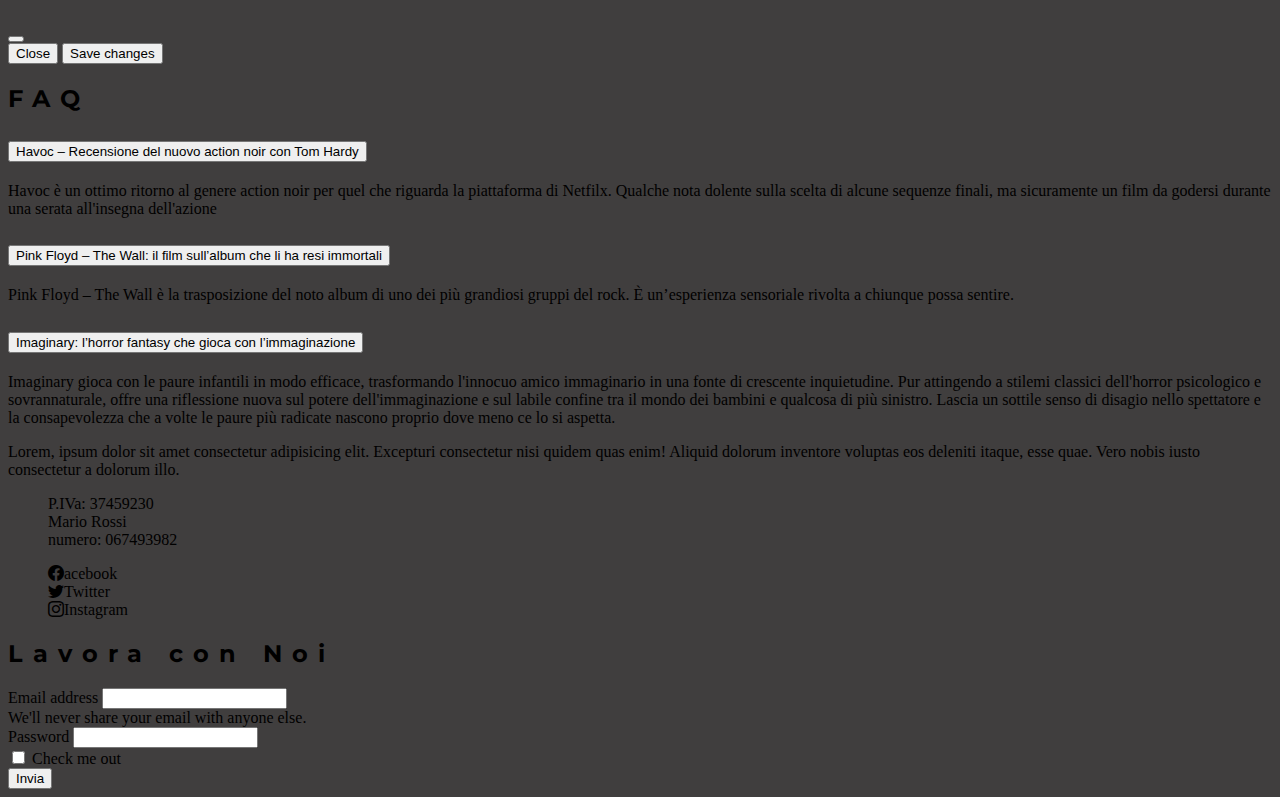
<file: index1.html>
<!DOCTYPE html>
<html lang="en">
<head>
    <meta charset="UTF-8">
    <meta name="viewport" content="width=device-width, initial-scale=1.0">
    <title>Bootstrap</title>
    
    <!-- bootstrap css -->
    <link href="https://cdn.jsdelivr.net/npm/bootstrap@5.3.5/dist/css/bootstrap.min.css" rel="stylesheet" integrity="sha384-SgOJa3DmI69IUzQ2PVdRZhwQ+dy64/BUtbMJw1MZ8t5HZApcHrRKUc4W0kG879m7" crossorigin="anonymous">
    
    <!-- cdn bootstrap -->
    <link rel="stylesheet" href="https://cdn.jsdelivr.net/npm/bootstrap-icons@1.12.1/font/bootstrap-icons.min.css">
    
    <!-- fonts -->
    <link rel="preconnect" href="https://fonts.googleapis.com">
    <link rel="preconnect" href="https://fonts.gstatic.com" crossorigin>
    <link href="https://fonts.googleapis.com/css2?family=Bodoni+Moda:ital,opsz,wght@0,6..96,400..900;1,6..96,400..900&family=Boldonse&family=Cormorant+Garamond:ital,wght@0,300..700;1,300..700&family=Josefin+Sans:ital,wght@0,100..700;1,100..700&family=Montserrat&family=Oswald:wght@200..700&family=Playwrite+GB+S&family=Roboto+Condensed:ital,wght@0,100..900;1,100..900&family=Roboto:ital,wght@0,100..900;1,100..900&family=Winky+Sans:ital,wght@0,300..900;1,300..900&display=swap" rel="stylesheet">
    
    <!-- css -->
    <link rel="stylesheet" href="./style.css">
    
</head>
<body>
    
    <!-- navbar -->
    <nav class="navbar navbar-expand-lg bg-success w-100 position-fixed top-0 z-3 position-absolute p-2">
        <div class="container-fluid">
            <a class="navbar-brand text-white" href="#"><i class="bi bi-film"></i> Cinema</a>
            <button class="navbar-toggler" type="button btn-sm" data-bs-toggle="collapse" data-bs-target="#navbarSupportedContent" aria-controls="navbarSupportedContent" aria-expanded="false" aria-label="Toggle navigation">
                <span class="navbar-toggler-icon"></span>
            </button>
            <div class="collapse navbar-collapse" id="navbarSupportedContent">
                <ul class="navbar-nav mx-auto mb-2 mb-lg-0">
                    <li class="nav-item">
                        <a class="nav-link active text-white" aria-current="page" href="#">Home</a>
                    </li>
                    <li class="nav-item">
                        <a class="nav-link text-white" href="#">Chi siamo</a>
                    </li>
                    <li class="nav-item">
                        <a class="nav-link text-white" href="#">Contatti</a>
                    </li>
                </ul>
            </div>
        </div>
    </nav>
    
    <!-- header -->
    <header class="container-fluid">
        <div class="row vh-100 justify-content-center alighn-items-center">
            <div class="col-12">
                <h1 class="text-success text-center text-white">Blog Cinema</h1>
            </div>
        </div>
    </header>
    
    <!-- section fim -->
    <section class="container">
        <div class="row justify-content-center alighn-items-center d-flex">
            <div class="col-12 text-center text-white">
                <h2>TUTTI GLI ARTICOLI</h2>
            </div>
            <!-- articolo1 -->
            <div class="col-12 col-md-3 d-flex justify-content-center">
                <div class="card bg-dark text-white" style="width: 18rem;">
                    <a href="https://www.rottentomatoes.com"><img src="./media/img.1.webp" class="card-img-top" alt="30 notti con il mio ex film"></a>
                    <div class="card-body">
                        <h4 class="card-title">30 Notti con il mio Ex</h4>
                        <h5 class="bg-success">Data di uscita: 17 Aprile 2025 (Italia)</h5>
                        <p class="card-text">La commedia famigliare segue le vicende di Bruno, sua figlia Emma e della ex moglie Terry. Bruno è una persona ansiosa, anche perchè ha cresciuto sua figlia Emma quasi da solo poichè Terry ha affrontato un lungo percorso di ricovero da disturbi dell'umore. Emma è una teenager e per quanto adori suo padre sente anche la forte mancanza di un rapporto con la figura materna.</p>
                        <a href="#" class="btn btn-outline-success">Go somewhere</a>
                    </div>
                </div>
            </div>
            <!-- artcolo2 -->
            <div class="col-12 col-md-3 d-flex justify-content-center">
                <div class="card bg-dark text-white" style="width: 18rem;">
                    <a href="https://www.rottentomatoes.com"><img src="./media/img.2.jpg" class="card-img-top" alt="until dawn film"></a>
                    <div class="card-body">
                        <h4 class="card-title">Until Dawn: Fino all'Alba</h4>
                        <h5 class="bg-success">Data di Uscita: 24 apr 2025</h5>
                        <p class="card-text">Fino all'Alba, film diretto da David F. Sandberg, segue un gruppo di amici, che decidono di trascorre il fine settimana in un rifugio sciistico in occasione dell'anniversario della scomparsa di alcuni membri della compagnia. Non sanno, però, di non essere soli... ma lo scopriranno presto a loro spese.</p>
                        <a href="#" class="btn btn-outline-success">Go somewhere</a>
                    </div>
                </div>
            </div>
            <!-- articolo-3 -->
            <div class="col-12 col-md-3 d-flex justify-content-center">
                <div class="card bg-dark text-white" style="width: 18rem;">
                    <a href="https://www.rottentomatoes.com"><img src="./media/im.3.jpg" class="card-img-top" alt="Moon il panda film"></a>
                    <div class="card-body">
                        <h4 class="card-title">Moon il Panda</h4>
                        <h5 class="bg-success">Data di Uscita: 17 apr 2025</h5>
                        <p class="card-text">Lontano dalla vita di città, fra le suggestive montagne cinesi, diventa segretamente amico di un cucciolo protetto di panda e lo chiama Moon. Sarà l’inizio di un’avventura incredibile che cambierà per sempre la sua vita e quella della sua famiglia.</p>
                        <a href="#" class="btn btn-outline-success">Go somewhere</a>
                    </div>
                </div>
            </div>
        </div>
    </section>
    
    <!-- carosello -->
    <div class="container">
        <div class="row justify-content-center alighn-items-center">
            <div class="col-12 text-white d-flex justify-content-center alighn-items-center  ">
                <h2>Prossimamente al cinema</h2>
            </div>
            <div class="col-12 col-md-3 d-flex justify-content-center">
                <div id="carouselExampleCaptions" class="carousel slide">
                    <div class="carousel-indicators">
                        <button type="button" data-bs-target="#carouselExampleCaptions" data-bs-slide-to="0" class="active" aria-current="true" aria-label="Slide 1"></button>
                        <button type="button" data-bs-target="#carouselExampleCaptions" data-bs-slide-to="1" aria-label="Slide 2"></button>
                        <button type="button" data-bs-target="#carouselExampleCaptions" data-bs-slide-to="2" aria-label="Slide 3"></button>
                    </div>
                    <div class="carousel-inner">
                        <div class="carousel-item active">
                            <img src="./media/prossimamente al cinema nicole kidman.jpg" class="d-block w-100" alt="nicole kidman">
                            <div class="carousel-caption d-none d-md-block">
                            </div>
                        </div>
                        <div class="carousel-item">
                            <img src="./media/dancer in the dark.jpg" class="d-block w-100" alt="dancer in the dark">
                            <div class="carousel-caption d-none d-md-block">
                            </div>
                        </div>
                        <div class="carousel-item">
                            <img src="./media/l'amore che non muore.jpg" class="d-block w-100" alt="film l'amore che non muore">
                            <div class="carousel-caption d-none d-md-block">
                            </div>
                        </div>
                    </div>
                    <button class="carousel-control-prev" type="button" data-bs-target="#carouselExampleCaptions" data-bs-slide="prev">
                        <span class="carousel-control-prev-icon" aria-hidden="true"></span>
                        <span class="visually-hidden">Previous</span>
                    </button>
                    <button class="carousel-control-next" type="button" data-bs-target="#carouselExampleCaptions" data-bs-slide="next">
                        <span class="carousel-control-next-icon" aria-hidden="true"></span>
                        <span class="visually-hidden">Next</span>
                    </button>
                </div>
            </div>
        </div>
    </div>
    
    
    
    <!-- Modal -->
    <div class="modal fade" id="exampleModal" tabindex="-1" aria-labelledby="exampleModalLabel" aria-hidden="true">
        <div class="modal-dialog">
            <div class="modal-content">
                <div class="modal-header">
                    <h1 class="modal-title fs-4" id="exampleModalLabel">Grazie per averci contattato</h1>
                    <button type="button" class="btn-close" data-bs-dismiss="modal" aria-label="Close"></button>
                </div>
                <div class="modal-body">
                    
                </div>
                <div class="modal-footer">
                    <button type="button" class="btn btn-secondary" data-bs-dismiss="modal">Close</button>
                    <button type="button" class="btn btn-success">Save changes</button>
                </div>
            </div>
        </div>
    </div>
    
    <!-- accordion -->
    
    <div class="container">
        <div class="row p-3">
            <div class="col-12 d-flex alighn-items-center justify-content-center text-white">
                <h2>FAQ</h2>
            </div>
            <div class="col-12 ">
                <div class="accordion accordion-flush" id="accordionFlushExample">
                    <div class="accordion-item">
                        <h2 class="accordion-header">
                            <button class="accordion-button collapsed bg-success text-white " type="button" data-bs-toggle="collapse" data-bs-target="#flush-collapseOne" aria-expanded="false" aria-controls="flush-collapseOne">
                                Havoc – Recensione del nuovo action noir con Tom Hardy
                            </button>
                        </h2>
                        <div id="flush-collapseOne" class="accordion-collapse collapse" data-bs-parent="#accordionFlushExample">
                            <div class="accordion-body">Havoc è un ottimo ritorno al genere action noir per quel che riguarda la piattaforma di Netfilx. Qualche nota dolente sulla scelta di alcune sequenze finali, ma sicuramente un film da godersi durante una serata all'insegna dell'azione</div>
                        </div>
                    </div>
                    <div class="accordion-item">
                        <h2 class="accordion-header">
                            <button class="accordion-button collapsed bg-success text-white" type="button" data-bs-toggle="collapse" data-bs-target="#flush-collapseTwo" aria-expanded="false" aria-controls="flush-collapseTwo">
                                Pink Floyd – The Wall: il film sull’album che li ha resi immortali
                            </button>
                        </h2>
                        <div id="flush-collapseTwo" class="accordion-collapse collapse" data-bs-parent="#accordionFlushExample">
                            <div class="accordion-body">Pink Floyd – The Wall è la trasposizione del noto album di uno dei più grandiosi gruppi del rock. È un’esperienza sensoriale rivolta a chiunque possa sentire.</div>
                        </div>
                    </div>
                    <div class="accordion-item">
                        <h2 class="accordion-header">
                            <button class="accordion-button collapsed bg-success text-white" type="button" data-bs-toggle="collapse" data-bs-target="#flush-collapseThree" aria-expanded="false" aria-controls="flush-collapseThree">
                                Imaginary: l’horror fantasy che gioca con l’immaginazione
                            </button>
                        </h2>
                        <div id="flush-collapseThree" class="accordion-collapse collapse" data-bs-parent="#accordionFlushExample">
                            <div class="accordion-body">Imaginary gioca con le paure infantili in modo efficace, trasformando l'innocuo amico immaginario in una fonte di crescente inquietudine. Pur attingendo a stilemi classici dell'horror psicologico e sovrannaturale, offre una riflessione nuova sul potere dell'immaginazione e sul labile confine tra il mondo dei bambini e qualcosa di più sinistro. Lascia un sottile senso di disagio nello spettatore e la consapevolezza che a volte le paure più radicate nascono proprio dove meno ce lo si aspetta.</div>
                        </div>
                    </div>
                </div>
            </div>
        </div>
    </div>
    
    <!-- footer -->
    
    <footer class="container-fluid">
        <div class="row bg-dark p-3">
            <div class="col-12 col-md-3 text-white alighn-items-center">
                <p>Lorem, ipsum dolor sit amet consectetur adipisicing elit. Excepturi consectetur nisi quidem quas enim! Aliquid dolorum inventore voluptas eos deleniti itaque, esse quae. Vero nobis iusto consectetur a dolorum illo.</p>
            </div>
            <div class="col-12 col-md-3 text-white">
                <ul>
                    <li>P.IVa: 37459230</li>
                    <li>Mario Rossi</li>
                    <li>numero: 067493982</li>
                </ul>
            </div>
            <div class="col-12 col-md-3 text-white">
                <ul>
                    <li><i class="bi bi-facebook"></i>acebook</li>
                    <li><i class="bi bi-twitter"></i>Twitter</li>
                    <li><i class="bi bi-instagram"></i>Instagram</li>
                </ul>   
            </div>
            <!-- form -->
            <section class="container">
                <div class="row d-flex justify-content-center alighn-items-center">
                    <div class="col-12 text-white text-center my-5">
                        <h2>Lavora con Noi</h2>
                    </div>
                    <div class="col-12 col-md-4 bg-dark rounded-4 p-4">
                        <form>
                            <div class="mb-3 text-white">
                                <label for="exampleInputEmail1" class="form-label">Email address</label>
                                <input type="email" class="form-control" id="exampleInputEmail1" aria-describedby="emailHelp">
                                <div id="emailHelp" class="form-text text-white fst-italic text-body-secondary">We'll never share your email with anyone else.</div>
                            </div>
                            <div class="mb-3 text-white">
                                <label for="exampleInputPassword1" class="form-label">Password</label>
                                <input type="password" class="form-control" id="exampleInputPassword1">
                            </div>
                            <div class="mb-3 form-check text-white">
                                <input type="checkbox" class="form-check-input" id="exampleCheck1">
                                <label class="form-check-label" for="exampleCheck1">Check me out</label>
                            </div>
                            <button type="button" class="btn btn-success" data-bs-toggle="modal" data-bs-target="#exampleModal">Invia</button>
                        </form>
                    </div>
                </div>
            </section>
        </div>
    </footer>
    
    
    
    
    
    
    
    <!-- javascript -->
    <script src="https://cdn.jsdelivr.net/npm/bootstrap@5.3.5/dist/js/bootstrap.bundle.min.js" integrity="sha384-k6d4wzSIapyDyv1kpU366/PK5hCdSbCRGRCMv+eplOQJWyd1fbcAu9OCUj5zNLiq" crossorigin="anonymous"></script>
</body>
</html>
</file>
<file: blogAulab2/style.css>
nav{
    background-image: linear-gradient(black,grey,darkblue );   
}
.logAulab{
    width: 100px;
    height: 100px;
}
.link{
    text-decoration: none;
    color: white;
}
.listlink {
    list-style-type: none;
}
header{
    background-image: url(./media/Code-Globe-Overlay.webp);
    height: 80vh;
    background-size: cover;
    background-position: center;
    text-align: center;
}
h1 {
    font-family: "Winky Sans", sans-serif;
    font-size: 50px;
    color: white;    
}

.linkHome{
    color: white;
  text-decoration: none;
  font-size: 30px;
}
.btnArticle{
background: rgb(10, 10, 10);
color: white;
}
.btnArticle:hover{
    background-color: yellow;
    color: black;
}

/* due font personalizzate */
*{
    font-family: "Cormorant Garamond", serif;
}

h2{
    
    font-weight: 700;
    font-size: 40px;
    color: rgb(185, 160, 137);
    text-align: center;
}
</file>
<file: Bootstrap/style.css>
body{
    background-color: rgb(64, 62, 62)
}

h1{
    font-family: "Montserrat", sans-serif;
    width: 100%;
    height: 100%;
    font-size: 3rem;
    margin-top: 20vh;
}
h2{
    font-family: "Montserrat", sans-serif;
    letter-spacing: 10px;
}

header{
    background-image: linear-gradient(rgba(153, 142, 142, 0.2),rgb(180, 171, 171, 0.2)), url(./media/5152419.webp);
    background-repeat: no repeat;
    background-position: 100%;
    background-size: cover; 
}
li {
    list-style-type: none;
}
</file>
<file: style.css>
body{
    background-color: rgb(64, 62, 62)
}

h1{
    font-family: "Montserrat", sans-serif;
    width: 100%;
    height: 100%;
    font-size: 3rem;
    margin-top: 20vh;
}
h2{
    font-family: "Montserrat", sans-serif;
    letter-spacing: 10px;
}

header{
    background-image: linear-gradient(rgba(153, 142, 142, 0.2),rgb(180, 171, 171, 0.2)), url(./media/5152419.webp);
    background-repeat: no repeat;
    background-position: 100%;
    background-size: cover; 
}
li {
    list-style-type: none;
}
</file>
